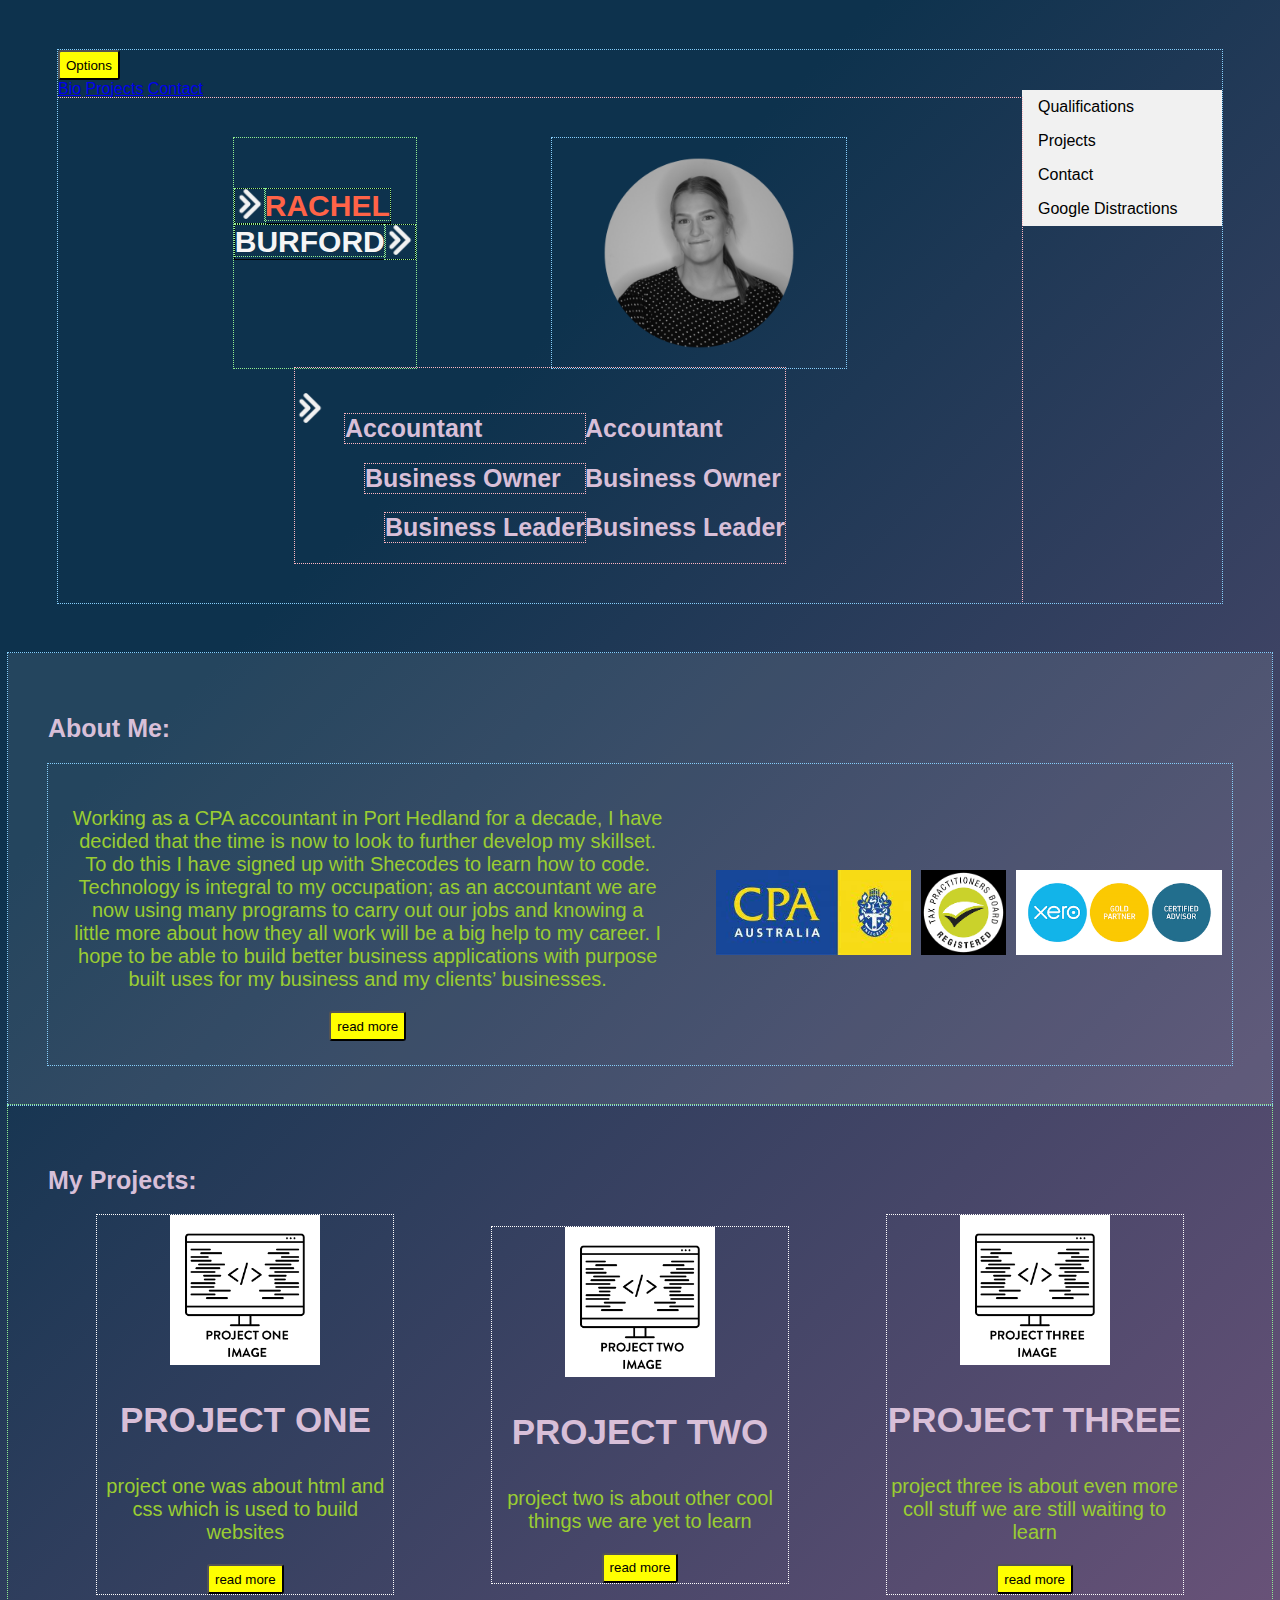
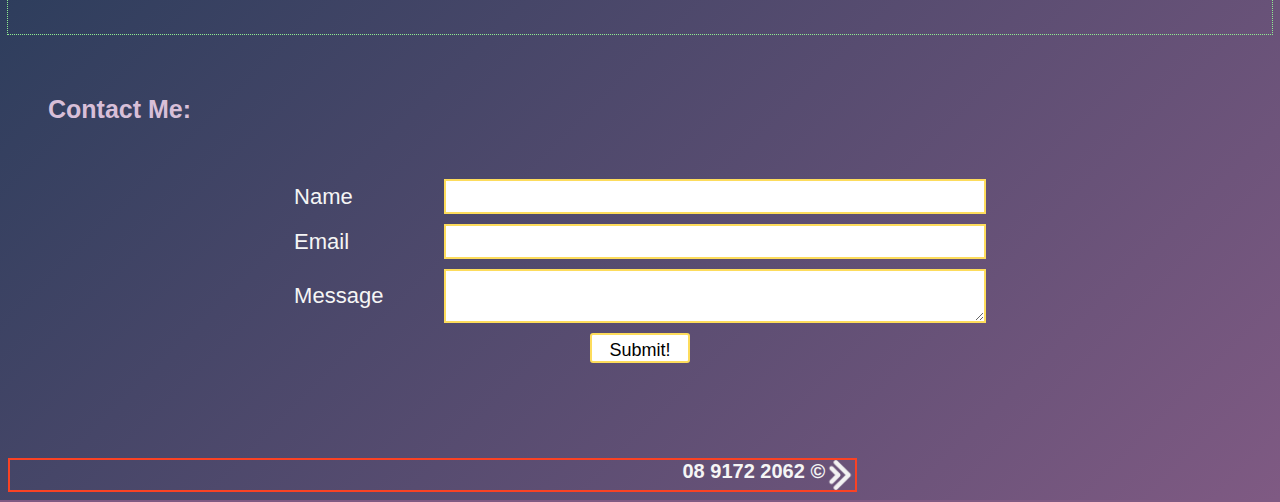
<file: index.html>
<!DOCTYPE html>
<html lang="en">
    <head>
        <meta charset="utf-8" />
        <meta
            name="viewport"
            content="width=device-width, initial-scale=1, shrink-to-fit=no"
        />
        <title>Rachel Burford Profile</title>
        <link rel="stylesheet" href="styles.css" />
    </head>
    <body>
        <header class="header">
            <nav>
                <ul>
                    <li><a href="#bio-section">Qualifications</a></li>
                    <li><a href="index2.html">Projects</a></li>
                    <li><a href="#contact-anchor">Contact</a></li>
                    <li><a href="index2.html">Google Distractions</a></li>
                </ul>
            </nav>
            <div class="dropdown">
                <button class="dropbtn">Options</button>
                <div class="dropdown-content">
                  <a href="#bio-section">Bio</a>
                  <a href="index2.html">Projects</a>
                  <a href="#contact-anchor">Contact</a>
                </div>
            </div>
            <section id="hero-section">
                <div id="left-content">
                    <div id="naming">
                        <div id="arrow-left">
                            <img class=arrows src="Photos/arrow-image.png">
                        </div>
                        <div id="first-name" class="hero-word">
                            <h1 id=rachel>Rachel </h1>
                        </div>
                    </div>
                    </br>
                    <div id="naming-2">
                        <div id="last-name" class="hero-word">
                            <h1>Burford</h1>
                        </div>
                        <div id="arrow-right">
                            <img class=arrows src="Photos/arrow-image.png">
                        </div>
                    </div>
                </div>
                <div id=hero>
                    <img id=hero-image src="Photos/Circle-headshot.png">
                </div>
                <div id="role">
                    <div>
                        <img class=arrows id=roles-arrow src="Photos/arrow-image.png">
                    </div>
                    <div id="browser">   
                        <h2 class="hero-word" id="accountant">Accountant</h2>
                        <h2 class="hero-word" id="business-owner">Business Owner</h2>
                        <h2 class="hero-word" id="business-leader">Business Leader</h2>
                    </div>
                    <div id="mobile">
                        <h2 class="hero-word" id="m-accountant">Accountant</h2>
                        <h2 class="hero-word" id="m-business-owner">Business Owner</h2>
                        <h2 class="hero-word" id="m-business-leader">Business Leader</h2>
                    </div>
                </div>    
            </section>
        </header>
        <main>
            
            <section id="bio-section">
                <div>
                    <h2 id="about">about me:</h2>
                </div>
                <div id=bio>
                    <section class="bio-part" id="bio-words">
                        <p>
                            Working as a CPA accountant in Port Hedland for a decade, 
                            I have decided that the time is now to look to further develop my skillset. 
                            To do this I have signed up with Shecodes to learn how to code. 
                            Technology is integral to my occupation; as an accountant we are now 
                            using many programs to carry out our jobs and knowing a little more about 
                            how they all work will be a big help to my career. I hope to be able to 
                            build better business applications with purpose built uses for my business and my clients’ businesses.  
                        </p>
                        <button type="submit">read more</button>
                    </section>
                    <section class=bio-part id="bio-images">
                            <div>
                                 <a href="https://content.cpaaustralia.com.au/FindACpa/Locate.mvc/Index/">
                                <img class=bio-logo src="Photos/CPA Logo.jpeg" alt="cpa.com.au"></a>
                            </div>
                            <div>
                                <a href="https://www.tpb.gov.au/tax-practitioner/tax-agent/24627922">
                                <img class=bio-logo id="tpb" src="Photos/TPB Logo.png" alt="tpb.gov.au"></a>
                            </div>
                            <div>
                                <a href="https://www.xero.com/au/advisors/accountant/itp-pilbara-business-services-3e25819bf412/">
                                <img class=bio-logo src="Photos/Xero Logos.png" alt="xero.com"></a>
                            </div>
                    </section>
                </div>
            </section>

            <section id="project-section">
                <div>
                    <h2>my projects:</h2>
                </div>
                <div id=projects>
                        <section id=project-one>
                            <img class=project-image src="Photos/project-one.png">
                            <h3>project one</h3>
                            <p>project one was about html and css which is used to build websites</p>
                            <button type="submit">read more</button>
                        </section>
                        <section id=project-two>
                            <img class=project-image src="Photos/project-two.png">
                            <h3>project two</h3>
                            <p>project two is about other cool things we are yet to learn</p>
                            <button type="submit">read more</button>
                        </section>
                        <section id=project-three>
                            <img class=project-image src="Photos/project-three.png">
                            <h3>project three</h3>
                            <p>project three is about even more coll stuff we are still waiting to learn</p>
                            <button type="submit">read more</button>
                        </section>
                </div>
            </section>
            <section id=contact>
                <h2 id="contact-anchor">contact me:</h2>
                <form action="https://formspree.io/f/xpzkddbn" method="post">
                    <div class="form-item">
                        <label for="name">Name</label>
                        <input type="text" id="name" name="name">
                    </div>
                    <div class="form-item">
                        <label for="mail">Email</label>
                        <input type="email" id="mail" name="email">
                    </div>
                    <div class="form-item">
                        <label for="message">Message</label>
                        <textarea id="message" name="message"></textarea>
                    </div>
                    <div class="form-item">
                        <button type="submit">Submit!</button>
                    </div>
                </form>
            </section>
        </main>
    </body>
    <footer>
        <h4>08 9172 2062 &copy; <img class=arrows id=contact-arrow src="Photos/arrow-image.png" alt=""></h4>
    </footer>

</html>
</file>
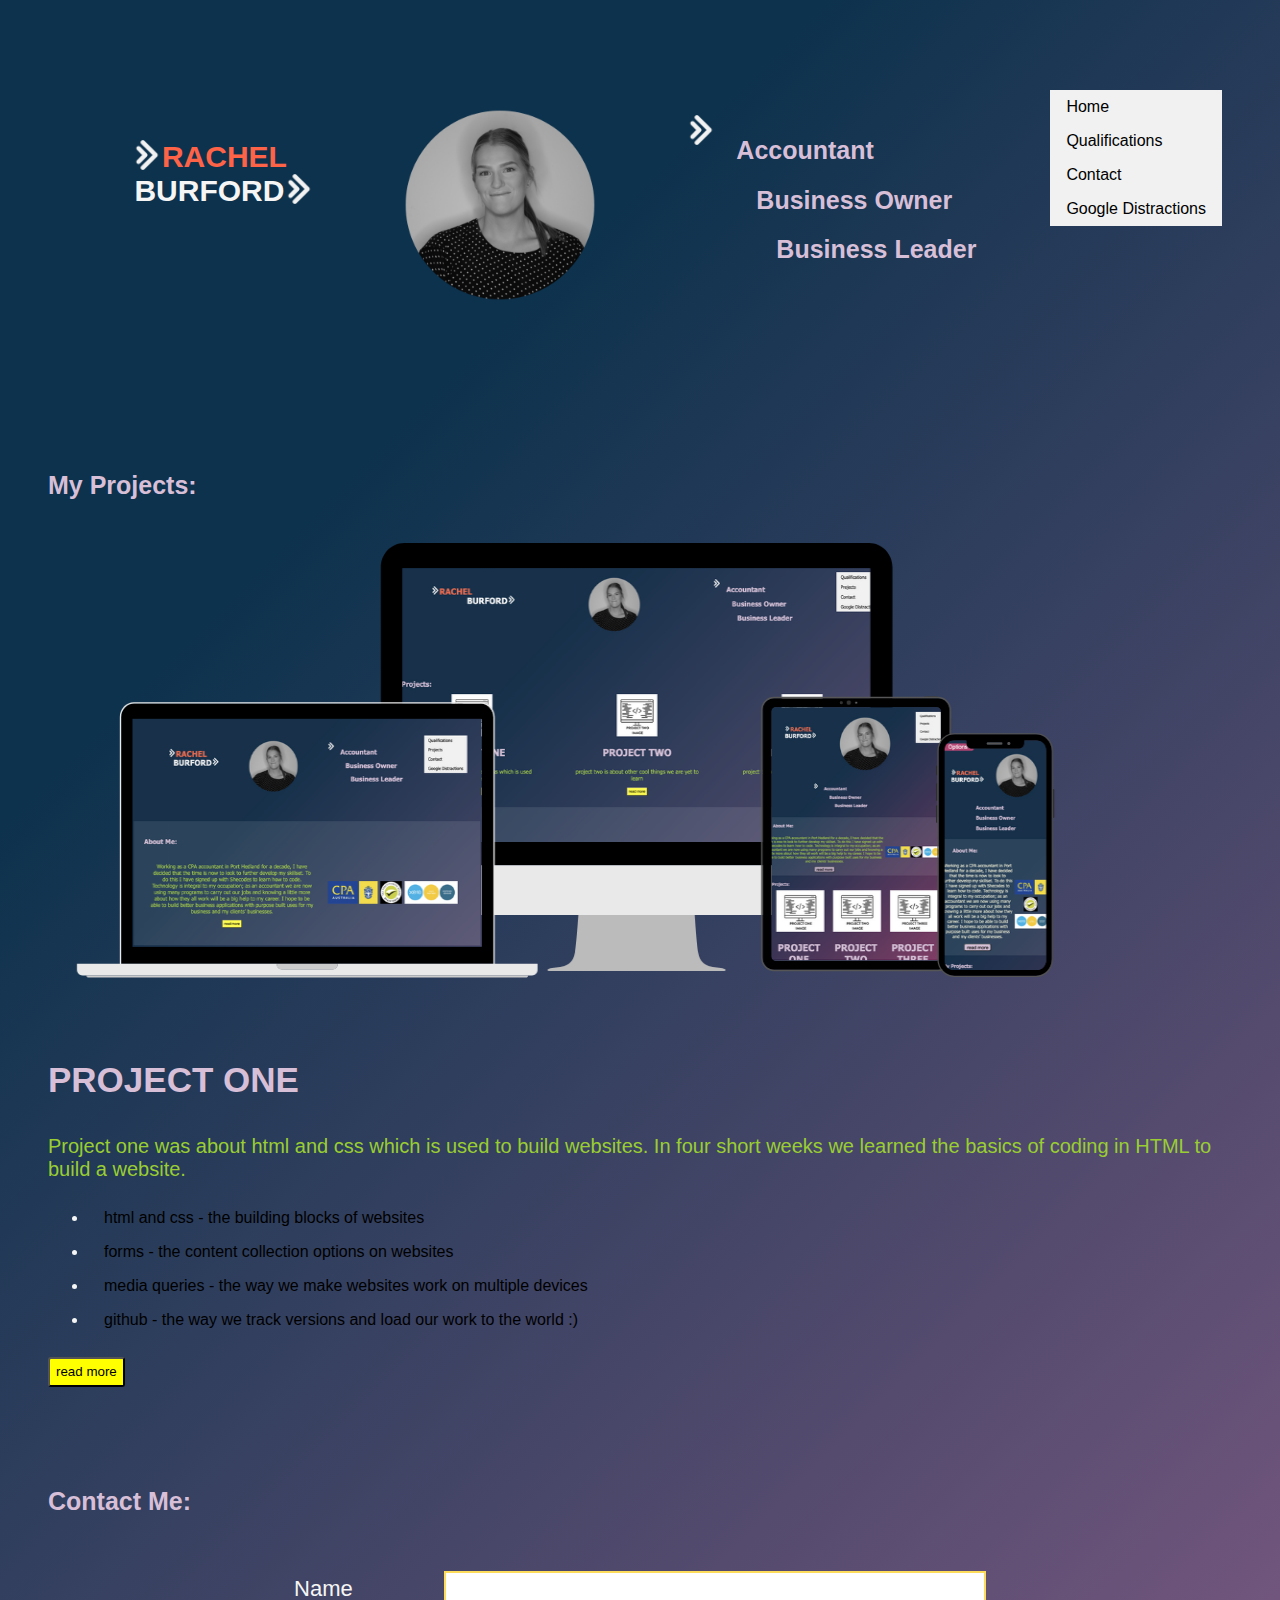
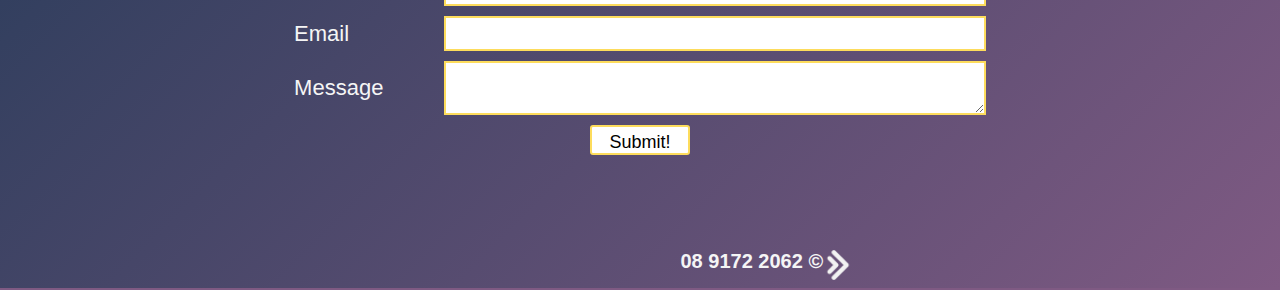
<file: index2.html>
<!DOCTYPE html>
<html lang="en">
    <head>
        <meta charset="utf-8" />
        <meta
            name="viewport"
            content="width=device-width, initial-scale=1, shrink-to-fit=no"
        />
        <title>Rachel Burford Projects</title>
        <link rel="stylesheet" href="project-one.css" />
    </head>
    <body>
        <header class="header">
            <nav>
                <ul id="menu">
                    <li><a href="index.html">Home</a></li>
                    <li><a href="#bio-section">Qualifications</a></li>
                    <li><a href="#contact-anchor">Contact</a></li>
                    <li><a href="index2.html">Google Distractions</a></li>
                </ul>
            </nav>
            <div class="dropdown">
                <button class="dropbtn">Options</button>
                <div class="dropdown-content">
                  <a href="#bio-section">Bio</a>
                  <a href="index2.html">Projects</a>
                  <a href="#contact-anchor">Contact</a>
                </div>
            </div>
            <section id="hero-section">
                <div id="left-content">
                    <div id="naming">
                        <div id="arrow-left">
                            <img class=arrows src="Photos/arrow-image.png">
                        </div>
                        <div id="first-name" class="hero-word">
                            <h1 id=rachel>Rachel </h1>
                        </div>
                    </div>
                    </br>
                    <div id="naming-2">
                        <div id="last-name" class="hero-word">
                            <h1>Burford</h1>
                        </div>
                        <div id="arrow-right">
                            <img class=arrows src="Photos/arrow-image.png">
                        </div>
                    </div>
                </div>
                <div id=hero>
                    <img id=hero-image src="Photos/Circle-headshot.png">
                </div>
                <div id="role">
                    <div>
                        <img class=arrows id=roles-arrow src="Photos/arrow-image.png">
                    </div>
                    <div id="browser">   
                        <h2 class="hero-word" id="accountant">Accountant</h2>
                        <h2 class="hero-word" id="business-owner">Business Owner</h2>
                        <h2 class="hero-word" id="business-leader">Business Leader</h2>
                    </div>
                    <div id="mobile">
                        <h2 class="hero-word" id="m-accountant">Accountant</h2>
                        <h2 class="hero-word" id="m-business-owner">Business Owner</h2>
                        <h2 class="hero-word" id="m-business-leader">Business Leader</h2>
                    </div>
                </div>    
            </section>
        </header>
        <main>
            <section id="project-section">
                <div>
                    <h2>my projects:</h2>
                </div>
                <div id=projects>
                        <section id=project-one>
                            <img class=project-image src="Photos/Responsive Design.png">
                            <h3>project one</h3>
                            <p>Project one was about html and css which is used to build websites. In four short weeks we learned the basics of coding in HTML to build a website. 
                                    <ul id="listing">
                                        <li><a href="">html and css - the building blocks of websites</a></li>
                                        <li><a href="">forms - the content collection options on websites</a></li>
                                        <li><a href="">media queries - the way we make websites work on multiple devices</a></li>
                                        <li><a href="">github - the way we track versions and load our work to the world :) </a></li>
                                    </ul>
                            </p>
                            <button type="submit">read more</button>
                        </section>
                </div>
            </section>
                </div>
            </section>

            <section id=contact>
                <h2 id="contact-anchor">contact me:</h2>
                <form action="https://formspree.io/f/xpzkddbn" method="post">
                    <div class="form-item">
                        <label for="name">Name</label>
                        <input type="text" id="name" name="name">
                    </div>
                    <div class="form-item">
                        <label for="mail">Email</label>
                        <input type="email" id="mail" name="email">
                    </div>
                    <div class="form-item">
                        <label for="message">Message</label>
                        <textarea id="message" name="message"></textarea>
                    </div>
                    <div class="form-item">
                        <button type="submit">Submit!</button>
                    </div>
                </form>
            </section>
        </main>
    </body>
    <footer>
        <h4>08 9172 2062 &copy; <img class=arrows id=contact-arrow src="Photos/arrow-image.png" alt=""></h4>
    </footer>

</html>
</file>
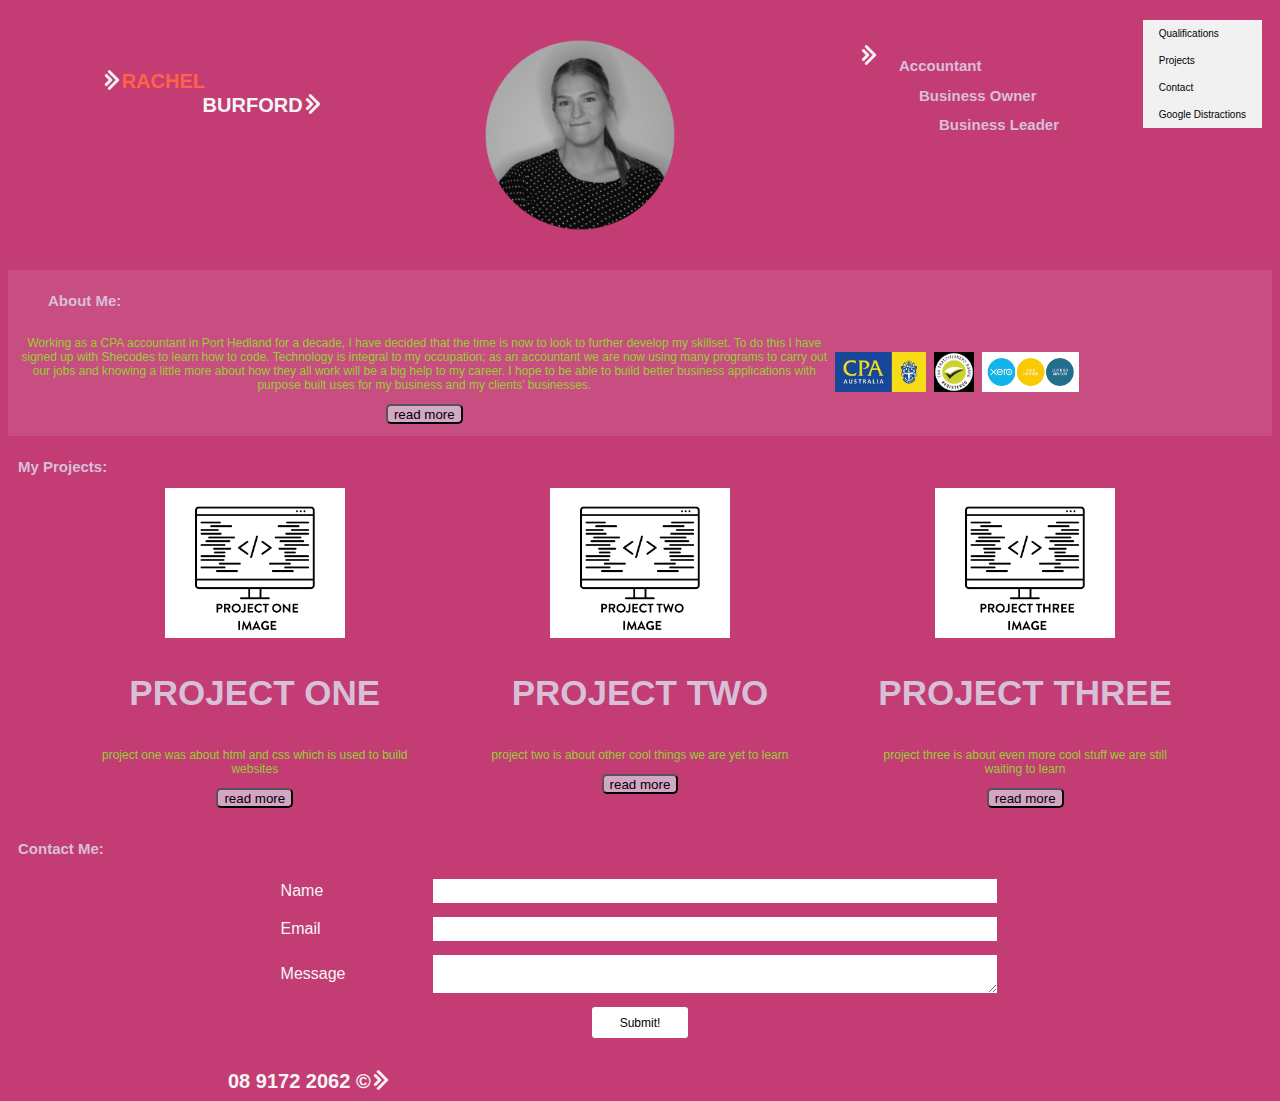
<file: media-q1.html>
<!DOCTYPE html>
<html lang="en">
    <head>
        <meta charset="utf-8" />
        <meta
            name="viewport"
            content="width=device-width, initial-scale=1, shrink-to-fit=no"
        />
        <title>max size 900 wide - table view</title>
        <link rel="stylesheet" href="media-q1.css" />
    </head>
    <body>
        <header class="header">
            <nav>
                <ul>
                    <li><a href="#bio-section">Qualifications</a></li>
                    <li><a href="index2.html">Projects</a></li>
                    <li><a href="#contact-anchor">Contact</a></li>
                    <li><a href="index2.html">Google Distractions</a></li>
                </ul>
            </nav>
            <section id="hero-section">
                <div id="left-content">
                    <div id="naming">
                        <div id="arrow-left">
                            <img class=arrows src="Photos/arrow-image.png">
                        </div>
                        <div id="first-name" class="hero-word">
                            <h1 id=rachel>Rachel </h1>
                        </div>
                    </div>
                    </br>
                    <div id="naming-2">
                        <div id="last-name" class="hero-word">
                            <h1>Burford</h1>
                        </div>
                        <div id="arrow-right">
                            <img class=arrows src="Photos/arrow-image.png">
                        </div>
                    </div>
                </div>
                <div id=hero>
                    <img id=hero-image src="Photos/Circle-headshot.png">
                </div>
                <div id="role">
                    <div>
                        <img class=arrows id=roles-arrow src="Photos/arrow-image.png">
                    </div>
                    <div>    
                        <h2 class="hero-word" id="accountant">Accountant</h2>
                        <h2 class="hero-word" id="business-owner">Business Owner</h2>
                        <h2 class="hero-word" id="business-leader">Business Leader</h2>
                    </div>
                </div>    
            </section>
        </header>
        <main>
            
            <section id="bio-section">
                <div>
                    <h2 id="about">about me:</h2>
                </div>
                <div id=bio>
                    <section class="bio-part" id="bio-words">
                        <p>
                            Working as a CPA accountant in Port Hedland for a decade, 
                            I have decided that the time is now to look to further develop my skillset. 
                            To do this I have signed up with Shecodes to learn how to code. 
                            Technology is integral to my occupation; as an accountant we are now 
                            using many programs to carry out our jobs and knowing a little more about 
                            how they all work will be a big help to my career. I hope to be able to 
                            build better business applications with purpose built uses for my business and my clients’ businesses.  
                        </p>
                        <button type="submit">read more</button>
                    </section>
                    <section class=bio-part id="bio-images">
                            <div>
                                 <a href="https://content.cpaaustralia.com.au/FindACpa/Locate.mvc/Index/">
                                <img class=bio-logo src="Photos/CPA Logo.jpeg" alt="cpa.com.au"></a>
                            </div>
                            <div>
                                <a href="https://www.tpb.gov.au/tax-practitioner/tax-agent/24627922">
                                <img class=bio-logo src="Photos/TPB Logo.png" alt="tpb.gov.au"></a>
                            </div>
                            <div>
                                <a href="https://www.xero.com/au/advisors/accountant/itp-pilbara-business-services-3e25819bf412/">
                                <img class=bio-logo src="Photos/Xero Logos.png" alt="xero.com"></a>
                            </div>
                    </section>
                </div>
            </section>

            <section id="project-section">
                <div>
                    <h2>my projects:</h2>
                </div>
                <div id=projects>
                        <section id=project-one>
                            <img class=project-image src="Photos/project-one.png">
                            <h3>project one</h3>
                            <p>project one was about html and css which is used to build websites</p>
                            <button type="submit">read more</button>
                        </section>
                        <section id=project-two>
                            <img class=project-image src="Photos/project-two.png">
                            <h3>project two</h3>
                            <p>project two is about other cool things we are yet to learn</p>
                            <button type="submit">read more</button>
                        </section>
                        <section id=project-three>
                            <img class=project-image src="Photos/project-three.png">
                            <h3>project three</h3>
                            <p>project three is about even more cool stuff we are still waiting to learn</p>
                            <button type="submit">read more</button>
                        </section>
                </div>
            </section>
            <section id=contact>
                <h2 id="contact-anchor">contact me:</h2>
                <form action="https://formspree.io/f/xpzkddbn" method="post">
                    <div class="form-item">
                        <label for="name">Name</label>
                        <input type="text" id="name" name="name">
                    </div>
                    <div class="form-item">
                        <label for="mail">Email</label>
                        <input type="email" id="mail" name="email">
                    </div>
                    <div class="form-item">
                        <label for="message">Message</label>
                        <textarea id="message" name="message"></textarea>
                    </div>
                    <div class="form-item">
                        <button type="submit">Submit!</button>
                    </div>
                </form>
            </section>
        </main>
    </body>
    <footer>
        <h4>08 9172 2062 &copy; <img class=arrows id=contact-arrow src="Photos/arrow-image.png" alt=""></h4>
    </footer>

</html>
</file>
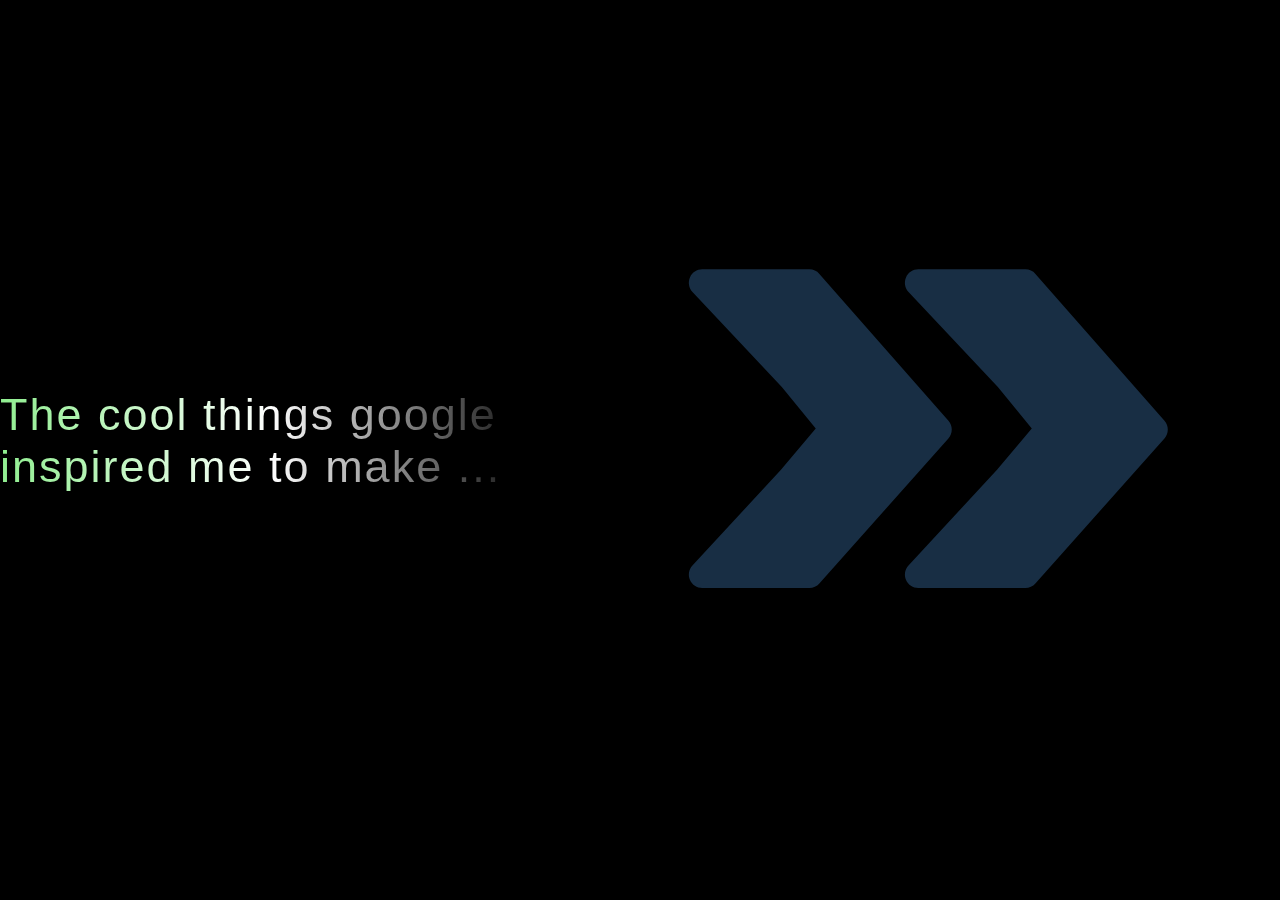
<file: z-pipeline.html>
<!DOCTYPE html>
<html lang="en">
    <head>
        <meta charset="utf-8" />
        <meta
            name="viewport"
            content="width=device-width, initial-scale=1, shrink-to-fit=no"
        />
        <title>Rachel Burford Project One</title>
        <link rel="stylesheet" href="z-pipeline.css" />
    </head>
    <body>
        <header>
            <div class="shine">
                <p>The cool things google inspired me to make ... </p>
            </div>
            <div class="chrome">Shine Bright Like a Diamond</div>
        </header>
    </body>
    <footer>
        <h4>08 9172 2062 <span >copyright image <img id=contact-arrow src="Photos/Arrow-right-blue.png" alt=""> rachel@pilbaratax.com.au</span></h4>
    </footer>

</html>
</file>
<file: styles.css>
body {
    background-color: #7f5a83;
    background-image: linear-gradient(315deg, #7f5a83 0%, #0d324d 74%);

    color: whitesmoke;
    font-family:'Segoe UI', Tahoma, Geneva, Verdana, sans-serif
}
header {
    margin: 50px;
    outline: lightskyblue;
    outline-style: dotted;
    outline-width: thin;

}
nav {
    float:right;
    margin-top: 40px;
}
ul {
    list-style-type: none;
    margin: 0;
    padding: 0;
    width: 200px;
    background-color: #f1f1f1;
    float: right;
}
h1 {
    font-weight: bolder;
    color: whitesmoke;
    font-size: 30px;
    text-transform: uppercase;
    margin: 0px;
}
h2 {
    font-weight: bold;
    color: thistle;
    font-size: 25px;
    text-transform: capitalize;
}
p {
    font-weight: normal;
    color: yellowgreen;
    font-size: 20px;
}
h3 {
    font-weight: bold;
    color: thistle;
    font-size: 35px;
    text-transform: uppercase;
}

li a {
    display: block;
    color: #000;
    padding: 8px 16px;
    text-decoration: none;
}
li a:hover {
    background-color: lightblue;
    color: thistle;
}
button {
    border-radius: 3px;
    background-color: yellow;
    height: 30px;
    width: fit-content;
}
.arrows {
    height: 30px;
    width: 30px;
}
#hero-section {
    display: flex;
    justify-content: space-evenly;
    flex-wrap: wrap;
    align-items: stretch;
    outline: lightpink;
    outline-style: dotted;
    outline-width: thin;
    padding: 40px;
}
#hero {
    outline: lightskyblue;
    outline-style: dotted;
    outline-width: thin;
    min-width: 33.33%
}
#hero-image {
    display: block;
    margin-left: auto;
    margin-right: auto;
    width: 200px;
    height: 200px;
    padding: 15px;
}
#left-content {
    outline: lightgreen;
    outline-style: dotted;
    outline-width: thin;
    padding-top: 50px;
    min-width: 20%
}
#naming {
    float: left;
    border: 1px solid black;
}
#arrow-left {
    float: left;
    outline: lightgreen;
    outline-style: dotted;
    outline-width: thin;
}
#first-name {
    float: right;
    outline: lightgreen;
    outline-style: dotted;
    outline-width: thin;
}
#naming-2 {
    float: right;
    border: 1px solid black;
}
#last-name {
    float:left;
    outline: lightgreen;
    outline-style: dotted;
    outline-width: thin;
}
#arrow-right {
    float: right;
    outline: lightgreen;
    outline-style: dotted;
    outline-width: thin;

}
.hero-word {
    max-height: 31px !important;
}
#rachel {
    color: tomato;
}
#role {
    outline: lightpink;
    outline-style: dotted;
    outline-width: thin;
    min-width: 20%;
    display: flex;
    flex-direction: row;
    justify-content:right;
    padding-top: 25px;
}
#roles-arrow { 
vertical-align: middle;
}
#accountant {
    margin-left: 20px;
    outline: lightpink;
    outline-style: dotted;
    outline-width: thin; 
}
#business-owner {
    margin-left: 40px;
    outline: lightpink;
    outline-style: dotted;
    outline-width: thin;
}
#business-leader {
    margin-left: 60px;
    outline: lightpink;
    outline-style: dotted;
    outline-width: thin;
}
#bio-section {
    outline: lightskyblue;
    background: rgba(250, 250, 250, 0.1);
    outline-style: dotted;
    outline-width: thin;
    padding: 40px;
    }
.bio-part {
    width: 29%;
    height: fit-content;
    padding: 2%;
}
#bio {
    outline: lightskyblue;
    outline-style: dotted;
    outline-width: thin;
    display: flex;
    align-items: center;
}
#bio-words {
    text-align: center;
    width: 50% !important;
}
#bio-images {
    display: flex;
    flex-direction: row;
    justify-content:space-between;
    align-items: baseline;
    width: 30% !important;
}
.bio-logo {
    height: 85px;
    min-width: 85px;
    padding: 5px;
}
#project-section {
    outline: lightgreen;
    outline-style: dotted;
    outline-width: thin;
    padding: 40px;
}
#projects {
    display: flex;
    justify-content: space-evenly;
    flex-wrap: wrap;
    }
.project-image {
    display: block;
    margin-left: auto;
    margin-right: auto;
    height: 150px;
    width: 150px;
}
#project-one {
    outline:white;
    outline-style: dotted;
    outline-width: thin;
    margin: auto;
    max-width: 25%;
    text-align: center;
}
#project-two {
    outline:white;
    outline-style: dotted;
    outline-width: thin;
    margin: auto;
    max-width: 25%;
    text-align: center;
}
#project-three {
    outline:white;
    outline-style: dotted;
    outline-width: thin;
    margin: auto;
    max-width: 25%;
    text-align: center;
}
#contact {
    padding: 40px;
}
form {
    margin: 50px auto;
    width: 90%;
}

.form-item {
    display: flex;
    justify-content: center;
    align-items: center;
    padding: 5px;
}

.form-item label {
    flex-basis: 150px;
    font-size: 22px;
}

.form-item input,
.form-item textarea {
    flex-basis: 50%;
    border: 2px solid #FDDC5C;
}

.form-item input:hover,
.form-item textarea:hover {
    border: 2px solid #FA4224;
}

.form-item input,
.form-item textarea,
.form-item button {
    border: 2px solid #FDDC5C;
    background-color: #FFF;
    padding: 5px;
    font-size: 18px;
}

.form-item button:hover {
    border: 2px solid #FA4224;
    background-color: #FA4224;
    color: #FFF;
}

.form-item button {
    width: 100px;
}
footer {
    border: 2px solid #FA4224;
    display: flex;
    padding-left: 672.5px;
    width: fit-content;
}
h4 {
    margin: 0px;
    display: flex;
    align-content: center;
    font-size: 20px;
}
remove the span - apply display flex in css to the H4 element - class or "footer h4" to reference
</file>
<file: project-one.css>
body {
    background-color: #7f5a83;
    background-image: linear-gradient(315deg, #7f5a83 0%, #0d324d 74%);

    color: whitesmoke;
    font-family:'Segoe UI', Tahoma, Geneva, Verdana, sans-serif
}
header {
    margin: 50px;
}
nav {
    float:right;
    margin-top: 40px;
}
#menu {
    list-style-type: none;
    margin: 0;
    padding: 0;
    background-color: #f1f1f1;
    float: right;
}
h1 {
    font-weight: bolder;
    color: whitesmoke;
    font-size: 30px;
    text-transform: uppercase;
    margin: 0px;
}
h2 {
    font-weight: bold;
    color: thistle;
    font-size: 25px;
    text-transform: capitalize;
}
p {
    font-weight: normal;
    color: yellowgreen;
    font-size: 20px;
}
h3 {
    font-weight: bold;
    color: thistle;
    font-size: 35px;
    text-transform: uppercase;
}

li a {
    display: block;
    color: #000;
    padding: 8px 16px;
    text-decoration: none;
}
li a:hover {
    background-color: lightblue;
    color: thistle;
}
button {
    border-radius: 3px;
    background-color: yellow;
    height: 30px;
    width: fit-content;
}
.arrows {
    height: 30px;
    width: 30px;
}
#hero-section {
    display: flex;
    justify-content: space-evenly;
    flex-wrap: wrap;
    align-items: stretch;
    padding: 40px;
}
#hero {
    min-width: 33.33%
}
#hero-image {
    display: block;
    margin-left: auto;
    margin-right: auto;
    width: 200px;
    height: 200px;
    padding: 15px;
}
#left-content {
    padding-top: 50px;
    min-width: 20%
}
#naming {
    float: left;
}
#arrow-left {
    float: left;
}
#first-name {
    float: right;
}
#naming-2 {
    float: right;
}
#last-name {
    float:left;
}
#arrow-right {
    float: right;
}
.hero-word {
    max-height: 31px !important;
}
#rachel {
    color: tomato;
}
#role {
    min-width: 20%;
    display: flex;
    flex-direction: row;
    justify-content:right;
    padding-top: 25px;
}
#roles-arrow { 
vertical-align: middle;
}
#mobile {
    display: none;
}
#accountant {
    margin-left: 20px;
}
#business-owner {
    margin-left: 40px;
}
#business-leader {
    margin-left: 60px;
}
#bio-section {
    background: rgba(250, 250, 250, 0.1);
    padding: 40px;
    }
.bio-part {
    width: 29%;
    height: fit-content;
    padding: 2%;
}
#bio {
    display: flex;
    align-items: center;
}
#bio-words {
    text-align: center;
    width: 50% !important;
}
#bio-images {
    display: flex;
    flex-direction: row;
    justify-content:space-between;
    align-items: baseline;
    width: 30% !important;
}
.bio-logo {
    height: 85px;
    min-width: 85px;
    padding: 5px;
}
#project-section {
    padding: 40px;
}
.project-image {
    height: 500px;
    width: 1200px;
}
#project-two {
    margin: auto;
    max-width: 25%;
    text-align: center;
}
#project-three {
    margin: auto;
    max-width: 25%;
    text-align: center;
}
#contact {
    padding: 40px;
}
form {
    margin: 50px auto;
    width: 90%;
}

.form-item {
    display: flex;
    justify-content: center;
    align-items: center;
    padding: 5px;
}

.form-item label {
    flex-basis: 150px;
    font-size: 22px;
}

.form-item input,
.form-item textarea {
    flex-basis: 50%;
    border: 2px solid #FDDC5C;
}

.form-item input:hover,
.form-item textarea:hover {
    border: 2px solid #FA4224;
}

.form-item input,
.form-item textarea,
.form-item button {
    border: 2px solid #FDDC5C;
    background-color: #FFF;
    padding: 5px;
    font-size: 18px;
}

.form-item button:hover {
    border: 2px solid #FA4224;
    background-color: #FA4224;
    color: #FFF;
}

.form-item button {
    width: 100px;
}
footer {
    display: flex;
    padding-left: 672.5px;
    width: fit-content;
}
h4 {
    margin: 0px;
    display: flex;
    align-content: center;
    font-size: 20px;
}
.dropdown {
    display: none;
}
@media (max-width: 900px) {
    body {
        background-color: #c33c74;
        background-image: linear-gradient(315deg, #c33c74 0%, #0d324d 74%);
        color: whitesmoke;
        font-family:'Segoe UI', Tahoma, Geneva, Verdana, sans-serif
    }
    header {
        margin: 10px;
     }
    nav {
        float:right;
        margin-top: 10px;
        width: fit-content;
    }
    #menu {
        list-style-type: none;
        margin: 0;
        padding: 0;
        background-color: #f1f1f1;
        float: right;
        font-size: 10px;
    }
    h1 {
        font-weight: bolder;
        color: whitesmoke;
        font-size: 20px;
        text-transform: uppercase;
        margin: 0px;
    }
    h2 {
        font-weight: bold;
        color: thistle;
        font-size: 15px;
        text-transform: capitalize;
    }
    p {
        font-weight: normal;
        color: yellowgreen;
        font-size: 12px;
    }
    #listing {
        font-weight: normal;
        color: yellowgreen;
        font-size: 12px;
    }
    h3 {
        font-weight: bold;
        color: thistle;
        font-size: 35px;
        text-transform: uppercase;
    }
    
    li a {
        display: block;
        color: #000;
        padding: 8px 16px;
        text-decoration: none;
    }
    li a:hover {
        background-color: lightblue;
        color: thistle;
    }
    button {
        border-radius: 5px;
        background-color: rgba(216, 191, 216, 0.80);
        height: 20px;
        width: fit-content;
    }
    button:hover {
        border: 2px solid #0d324d;
        background-color: #c33c74;
        color: #FFF;
    }
    .arrows {
        height: 20px;
        width: 20px;
    }
    #hero-section {
        display: flex;
        justify-content: space-evenly;
        flex-wrap: wrap;
        align-items: stretch;
        padding: 10px;
    }
    #hero {
        min-width: 33.33%
    }
    #hero-image {
        display: block;
        margin-left: auto;
        margin-right: auto;
        width: 200px;
        height: 200px;
        padding: 15px;
    }
    #left-content {
        padding-top: 50px;
        min-width: 20%
    }
    #naming {
        float: left;
    }
    #arrow-left {
        float: left;
    }
    #first-name {
        float: right;
    }
    #naming-2 {
        float: right;
    }
    #last-name {
        float:left;
    }
    #arrow-right {
        float: right;
    }
    .hero-word {
        max-height: 31px !important;
    }
    #rachel {
        color: tomato;
    }
    #role {
        min-width: 20%;
        display: flex;
        flex-direction: row;
        justify-content:right;
        padding-top: 25px;
    }
    #roles-arrow { 
    vertical-align: middle;
    }
    #accountant {
        margin-left: 20px;
    }
    #business-owner {
        margin-left: 40px;
    }
    #business-leader {
        margin-left: 60px;
    }
    #bio-section {
        background: rgba(250, 250, 250, 0.1);
        padding: 10px;
        }
    #about {
        margin-left: 30px;
    }
    .bio-part {
        width: 29%;
        height: fit-content;
        padding: 2px;
    }
    #bio {
        display: flex;
        align-items: center;
    }
    #bio-words {
        text-align: center;
        width: 65% !important;
    }
    #bio-images {
        display: flex;
        flex-direction: row;
        justify-content:space-between;
        align-items: baseline;
        width: 20% !important;
    }
    .bio-logo {
        height: 40px;
        min-width: 40px;
        padding: 2px;
    }
    #project-section {
        padding: 10px;
    }
    .project-image {
        display: block;
        margin-left: auto;
        margin-right: auto;
        height: 150px;
        width: 150px;
        padding-left: 15px;
        padding-right: 15px;
        background-color: rgb(255, 255, 255);
    }
    #project-one {
        margin: 0;
        max-width: 95%;
        text-align: center;
    }
    #contact {
        padding: 10px;
    }
    form {
        margin: 15px auto;
        width: 90%;
    }
    
    .form-item {
        display: flex;
        justify-content: center;
        align-items: center;
        padding: 5px;
    }
    
    .form-item label {
        flex-basis: 150px;
        font-size: 16px;
    }
    
    .form-item input,
    .form-item textarea {
        flex-basis: 50%;
        border: 2px solid #FDDC5C;
    }
    
    .form-item input:hover,
    .form-item textarea:hover {
        border: 2px solid #FA4224;
    }
    
    .form-item input,
    .form-item textarea,
    .form-item button {
        border: 2px solid #c33c74;
        background-color: #FFF;
        padding: 5px;
        font-size: 12px;
    }
    
    .form-item button:hover {
        border: 2px solid #0d324d;
        background-color: #c33c74;
        color: #FFF;
    }
    
    .form-item button {
        width: 100px;
        height: 35px;
    }
    footer {
        display: flex;
        padding-left: 220px;
        width: fit-content;
    }
    h4 {
        margin: 0px;
        display: flex;
        align-content: center;
        font-size: 20px;
    }
    #mobile {
        display: none;
    }
}
@media (max-width: 400px) {
    body {
        width: fit-content;
    }
    p {
        font-weight: normal;
        color: rgb(226, 226, 204);
        font-size: 12px;
    }
    h1 {
        font-size: 16px;
    }
    h2 {
        font-size: 14px;
    }
    h3 {
        font-size: 20px;
    }
    button {
        background-color: thistle;
    }
    .arrows {
        height: 15px;
        width: 15px;
    }
    #hero-image {
        width: 125px;
        height: 125px;
        padding: 5px;
    }
    #hero-section {
        padding: 1px;
    }
    #roles-arrow {
        display: none;
    }
    #role {
        display: inline;
        padding: 0;
    }
    #browser {
        display: none;
    }
    #mobile {
        display:contents
    }
    .hero-word h2 {
        margin: 1px;
    }
    
    .project-image {
        height: 150px;
        width: 300px;
        padding-left: 0;
        padding-right: 0;
    }
    h4 {
        font-size: 12px;
    }
    footer {
        padding-left: 42.50px;
    }
    nav {
        display: none;
    }
    .dropdown {
        display: contents;
    }
    .dropbtn {
        background-color: #c33c74;
        color: white;
        padding: 0px;
        font-size: 16px;
        border: none;
        width: 90px;
    }
    .dropdown {
        position: relative;
        display: inline-block;
    }
    .dropdown-content {
        display: none;
        position: absolute;
        background-color: #f1f1f1;
        min-width: 160px;
        box-shadow: 0px 8px 16px 0px rgba(0,0,0,0.2);
        z-index: 1;
    }
    .dropdown-content a {
        color: black;
        padding: 12px 16px;
        text-decoration: none;
        display: block;
    }
    .dropdown-content a:hover {
        background-color: #ddd;
    }
    .dropdown:hover .dropdown-content {
        display: block;
    }
    .dropdown:hover .dropbtn {
        background-color: #3e8e41;
    }
}
</file>
<file: media-q1.css>
body {
    background-color: #c33c74;
    color: whitesmoke;
    font-family:'Segoe UI', Tahoma, Geneva, Verdana, sans-serif;
    width: fit-content;
}
header {
    margin: 10px;
 }
nav {
    float:right;
    margin-top: 10px;
}
ul {
    list-style-type: none;
    margin: 0;
    padding: 0;
    background-color: #f1f1f1;
    float: right;
    font-size: 10px;
}
h1 {
    font-weight: bolder;
    color: whitesmoke;
    font-size: 20px;
    text-transform: uppercase;
    margin: 0px;
}
h2 {
    font-weight: bold;
    color: thistle;
    font-size: 15px;
    text-transform: capitalize;
}
p {
    font-weight: normal;
    color: yellowgreen;
    font-size: 12px;
}
h3 {
    font-weight: bold;
    color: thistle;
    font-size: 35px;
    text-transform: uppercase;
}

li a {
    display: block;
    color: #000;
    padding: 8px 16px;
    text-decoration: none;
}
li a:hover {
    background-color: lightblue;
    color: thistle;
}
button {
    border-radius: 5px;
    background-color: rgba(216, 191, 216, 0.80);
    height: 20px;
    width: fit-content;
}
button:hover {
    border: 2px solid #0d324d;
    background-color: #c33c74;
    color: #FFF;
}
.arrows {
    height: 20px;
    width: 20px;
}
#hero-section {
    display: flex;
    justify-content: space-evenly;
    flex-wrap: wrap;
    align-items: stretch;
    padding: 10px;
}
#hero {
    min-width: 33.33%
}
#hero-image {
    display: block;
    margin-left: auto;
    margin-right: auto;
    width: 200px;
    height: 200px;
    padding: 15px;
}
#left-content {
    padding-top: 50px;
    min-width: 20%
}
#naming {
    float: left;
}
#arrow-left {
    float: left;
}
#first-name {
    float: right;
}
#naming-2 {
    float: right;
}
#last-name {
    float:left;
}
#arrow-right {
    float: right;
}
.hero-word {
    max-height: 31px !important;
}
#rachel {
    color: tomato;
}
#role {
    min-width: 20%;
    display: flex;
    flex-direction: row;
    justify-content:right;
    padding-top: 25px;
}
#roles-arrow { 
vertical-align: middle;
}
#accountant {
    margin-left: 20px;
}
#business-owner {
    margin-left: 40px;
}
#business-leader {
    margin-left: 60px;
}
#bio-section {
    background: rgba(250, 250, 250, 0.1);
    padding: 10px;
    }
#about {
    margin-left: 30px;
}
.bio-part {
    width: 29%;
    height: fit-content;
    padding: 2px;
}
#bio {
    display: flex;
    align-items: center;
}
#bio-words {
    text-align: center;
    width: 65% !important;
}
#bio-images {
    display: flex;
    flex-direction: row;
    justify-content:space-between;
    align-items: baseline;
    width: 20% !important;
}
.bio-logo {
    height: 40px;
    min-width: 40px;
    padding: 2px;
}
#project-section {
    padding: 10px;
}
#projects {
    display: flex;
    justify-content: space-evenly;
    flex-wrap: wrap;
    }
.project-image {
    display: block;
    margin-left: auto;
    margin-right: auto;
    height: 150px;
    width: 150px;
    padding-left: 15px;
    padding-right: 15px;
    background-color: rgb(255, 255, 255);
}
#project-one {
    margin: 0;
    max-width: 25%;
    text-align: center;
}
#project-two {
    margin: 0;
    max-width: 25%;
    text-align: center;
}
#project-three {
    margin: 0;
    max-width: 25%;
    text-align: center;
}
#contact {
    padding: 10px;
}
form {
    margin: 15px auto;
    width: 90%;
}

.form-item {
    display: flex;
    justify-content: center;
    align-items: center;
    padding: 5px;
}

.form-item label {
    flex-basis: 150px;
    font-size: 16px;
}

.form-item input,
.form-item textarea {
    flex-basis: 50%;
    border: 2px solid #FDDC5C;
}

.form-item input:hover,
.form-item textarea:hover {
    border: 2px solid #FA4224;
}

.form-item input,
.form-item textarea,
.form-item button {
    border: 2px solid #c33c74;
    background-color: #FFF;
    padding: 5px;
    font-size: 12px;
}

.form-item button:hover {
    border: 2px solid #0d324d;
    background-color: #c33c74;
    color: #FFF;
}

.form-item button {
    width: 100px;
    height: 35px;
}
footer {
    display: flex;
    padding-left: 220px;
    width: fit-content;
}
h4 {
    margin: 0px;
    display: flex;
    align-content: center;
    font-size: 20px;
}
@media (max-width: 900px) {
       
}
</file>
<file: z-pipeline.css>
body {
    margin: 0;
    padding: 0;
    display: flex;
    justify-content: center;
    align-items: center;
    height: 100vh;
    background-color: #000000;
  }
  
  p {
    position: relative;
    font-family: Impact, sans-serif;
    font-size: 45px;
    letter-spacing: 2px;
    background: linear-gradient(90deg, #90EE90, #fff, #000);
    background-repeat: no-repeat;
    background-size: 80%;
    animation: animate 5s infinite;
    -webkit-background-clip: text;
    -webkit-text-fill-color: rgba(255, 255, 255, 0);
  }
  
  @keyframes animate {
    0% {
      background-position: -500%;
    }
    100% {
      background-position: 500%;
    }
  }
</file>
